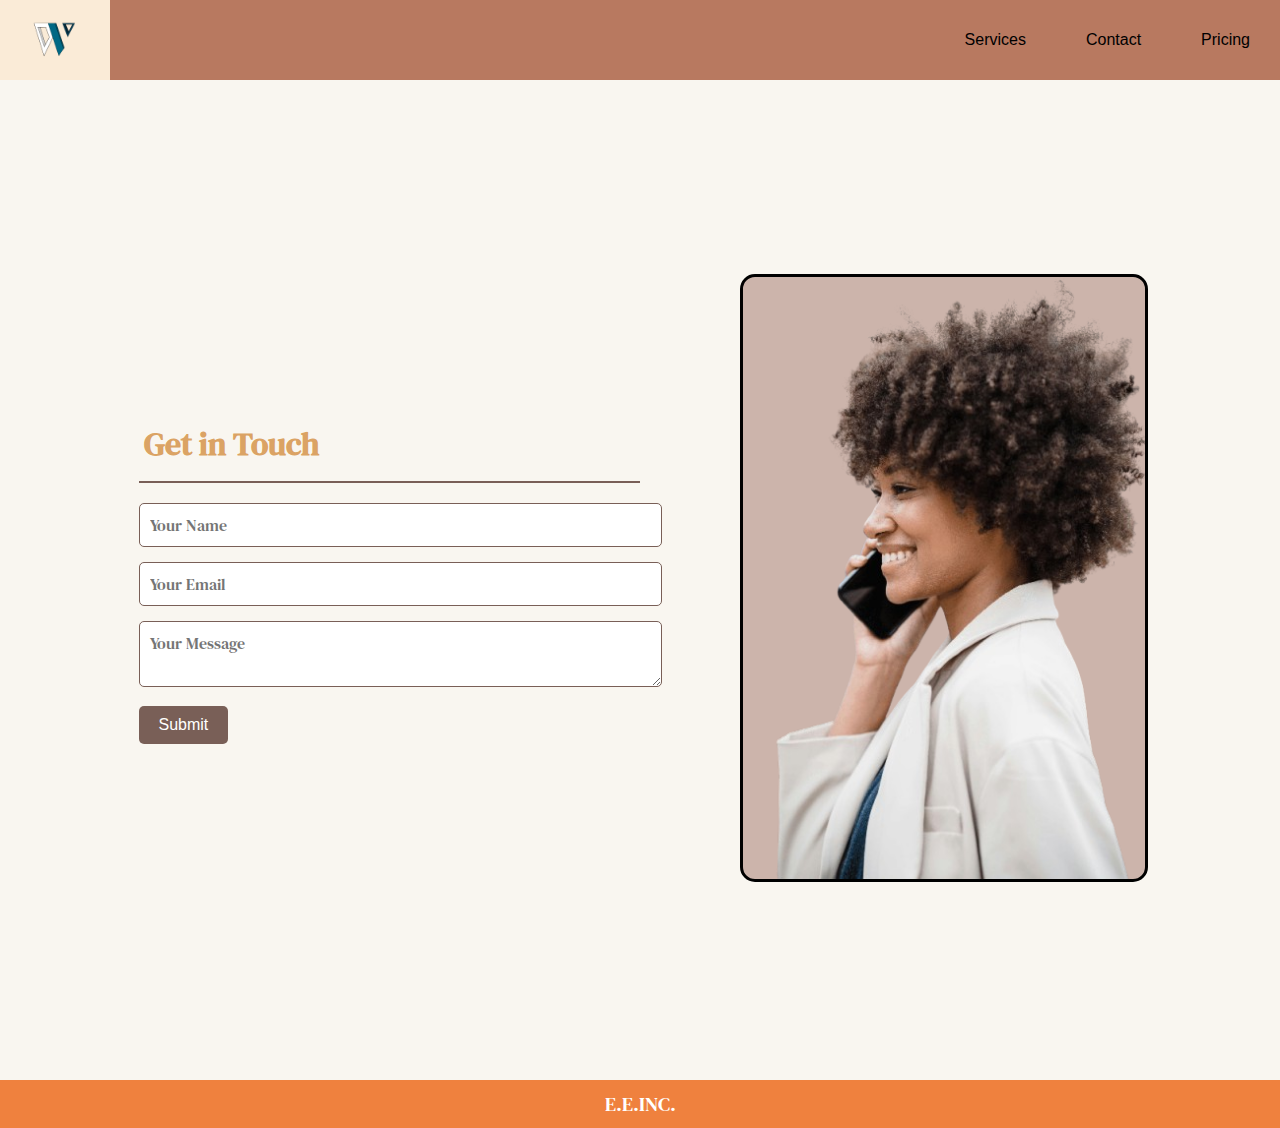
<file: contact.html>
<!DOCTYPE html>
<html lang="en">
<head>
    <meta charset="UTF-8">
    <link rel="shortcut icon" type="x-icon" href="wedgo-icon.png">
    <meta name="viewport" content="width=device-width, initial-scale=1.0">
    <title>Wedgo</title>
    <link rel="stylesheet" href="contact_style.css">
     <!-- Google Analytics -->
     <script async src="https://www.googletagmanager.com/gtag/js?id=G-HJM5YBPDM3"></script>
     <script>
       window.dataLayer = window.dataLayer || [];
       function gtag() { dataLayer.push(arguments); }
       gtag('js', new Date());
       gtag('config', 'G-HJM5YBPDM3');
     </script>
     <!--Typograpy-->
     <style>
      @import url('https://fonts.googleapis.com/css2?family=DM+Serif+Text:ital@0;1&family=Merriweather:ital,wght@0,300;0,400;0,700;0,900;1,300;1,400;1,700;1,900&family=Monoton&display=swap');
      </style>
</head>
  
  
<body>

  <!-- Chatbox Ai Section -->

<script type="text/javascript">
  (function(d, t) {
      var v = d.createElement(t), s = d.getElementsByTagName(t)[0];
      v.onload = function() {
        window.voiceflow.chat.load({
          verify: { projectID: '6779795a085a2f58600db888' },
          url: 'https://general-runtime.voiceflow.com',
          versionID: 'production'
        });
      }
      v.src = "https://cdn.voiceflow.com/widget-next/bundle.mjs"; v.type = "text/javascript"; s.parentNode.insertBefore(v, s);
  })(document, 'script');
</script>

  <!-- Header Section -->
  <header class="header">
    <div>
      
      </a>
      <nav>
        <ul class="sidebar">
            <li onclick="hideSidebar()"><a href="#"><svg xmlns="http://www.w3.org/2000/svg" height="24px" viewBox="0 -960 960 960" width="24px" fill="#5f6368"><path d="m256-200-56-56 224-224-224-224 56-56 224 224 224-224 56 56-224 224 224 224-56 56-224-224-224 224Z"/></svg></a></li>
            <li><a href="services.html">Services</a></li>
            <li><a href="contact.html">Contact</a></li>
            <li><a href="price.html">Pricing</a></li>
        </ul>
        <ul>
            <li><a href="index.html"><img src="wedgo-icon.png" alt="WEDGO" height="50" width="50"></a></li>
            <li class="hideOnMobile"><a href="services.html">Services</a></li>
            <li class="hideOnMobile"><a href="contact.html">Contact</a></li>
            <li class="hideOnMobile"><a href="price.html">Pricing</a></li>
            <li class="menu-button" onclick="showSidebar()"><a href="#"><svg xmlns="http://www.w3.org/2000/svg" height="24px" viewBox="0 -960 960 960" width="24px" fill="#5f6368"><path d="M120-240v-80h720v80H120Zm0-200v-80h720v80H120Zm0-200v-80h720v80H120Z"/></svg></a></li>
        </ul>
    </nav>

    <script>
        function showSidebar(){
            const sidebar = document.querySelector('.sidebar')
            sidebar.style.display = 'flex'
        }
        function hideSidebar(){
            const sidebar = document.querySelector('.sidebar')
            sidebar.style.display = 'none'
        }
    </script>
    </div>
  </header>

    <!-- Contact Section -->
    <section class="contact_section">
      <div class="container">
        <div class="contact_container">
          <!-- Contact Form -->
          <div class="contact-left">
            <h2>Get in Touch</h2>
            <hr>
            <form action="https://api.web3forms.com/submit" method="POST">
              <input type="hidden" name="access_key" value="c6f253dd-abf4-4383-a4c8-3af47e152817">
              <input type="text" name="name" placeholder="Your Name" class="contact-inputs" required>
              <input type="email" name="email" placeholder="Your Email" class="contact-inputs" required>
              <textarea name="message" placeholder="Your Message" class="contact-inputs" required></textarea>
              <button type="submit" class="submit-btn">Submit</button>
            </form>
          </div>
          <!-- Contact Image -->
          <div class="contact-right">
            <img src="Black model.png" alt="Neural Network Illustration" class="contact-img">
          </div>
        </div>
      </div>
    </section>

    <!-- Footer Section -->
    <footer class="footer">
      <p class="p_footer">E.E.INC.</p>
  </footer>
</body>
</html>
</file>
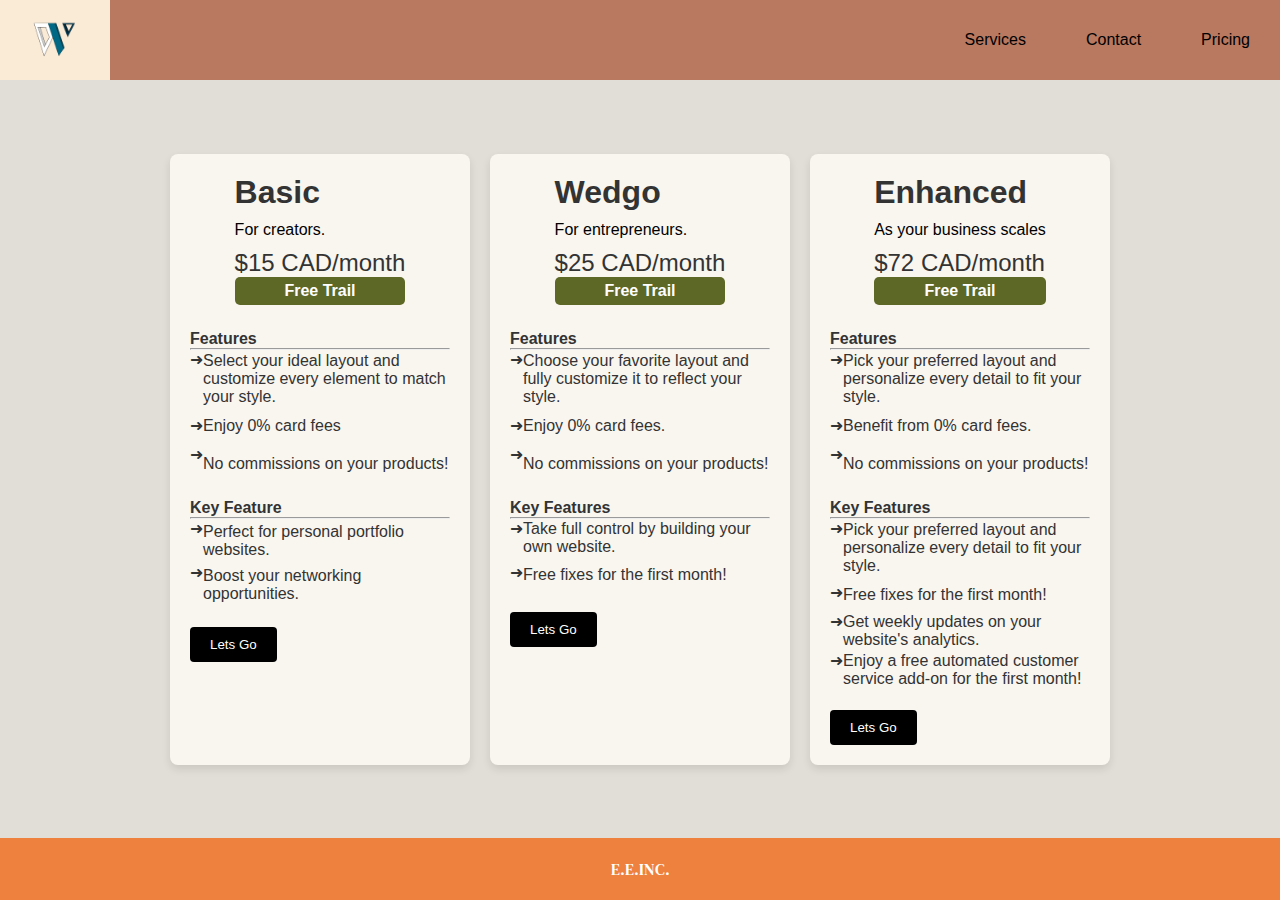
<file: price.html>
<!DOCTYPE html>
<html lang="en">
    <head>
        <meta charset="UTF-8">
        <link rel="shortcut icon" type="x-icon" href="wedgo-icon.png">
        <meta name="viewport" content="width=device-width, initial-scale=1.0">
        <title>Wedgo</title>
        <link rel="stylesheet" href="price_style.css">
        <script type="application/ld+json">
          {
            "@context": "http://schema.org",
            "@type": "Organization",
            "url": "https://www.wedgo.ca",
            "logo": "https://www.wedgo.ca/wedgo-icon.png"
          }
        </script>
        <!-- Google Analytics -->
        <script async src="https://www.googletagmanager.com/gtag/js?id=G-HJM5YBPDM3"></script>
        <script>
          window.dataLayer = window.dataLayer || [];
          function gtag() { dataLayer.push(arguments); }
          gtag('js', new Date());
          gtag('config', 'G-HJM5YBPDM3');
        </script>
        <head>
          <!-- Open Graph meta tags -->
          <meta property="og:title" content="Wedgo" />
          <meta property="og:description" content="Website building service" />
          <meta property="og:image" content="wedgo-icon.png"/>
          <meta property="og:url" content="wedgo-icon.png"/>
      </head>
        <!--Caligraphy-->
        <style>
            @import url('https://fonts.googleapis.com/css2?family=DM+Serif+Text:ital@0;1&family=Monoton&display=swap');
            </style>
      
      </head>
      <body>
        
        <!-- Chatbox Ai Section -->

<script type="text/javascript">
  (function(d, t) {
      var v = d.createElement(t), s = d.getElementsByTagName(t)[0];
      v.onload = function() {
        window.voiceflow.chat.load({
          verify: { projectID: '6779795a085a2f58600db888' },
          url: 'https://general-runtime.voiceflow.com',
          versionID: 'production'
        });
      }
      v.src = "https://cdn.voiceflow.com/widget-next/bundle.mjs"; v.type = "text/javascript"; s.parentNode.insertBefore(v, s);
  })(document, 'script');
</script>
        <!-- Header Section -->
        <header class="header">
          <div>
            
            </a>
            <nav>
              <ul class="sidebar">
                  <li onclick="hideSidebar()"><a href="#"><svg xmlns="http://www.w3.org/2000/svg" height="24px" viewBox="0 -960 960 960" width="24px" fill="#5f6368"><path d="m256-200-56-56 224-224-224-224 56-56 224 224 224-224 56 56-224 224 224 224-56 56-224-224-224 224Z"/></svg></a></li>
                  <li><a href="services.html">Services</a></li>
                  <li><a href="contact.html">Contact</a></li>
                  <li><a href="price.html">Pricing</a></li>
              </ul>
              <ul>
                  <li><a href="index.html"><img src="wedgo-icon.png" alt="WEDGO" height="50" width="50"></a></li>
                  <li class="hideOnMobile sqrs"><a href="services.html">Services</a></li>
                  <li class="hideOnMobile sqrs"><a href="contact.html">Contact</a></li>
                  <li class="hideOnMobile sqrs"><a href="price.html">Pricing</a></li>
                  <li class="menu-button" onclick="showSidebar()"><a href="#"><svg xmlns="http://www.w3.org/2000/svg" height="24px" viewBox="0 -960 960 960" width="24px" fill="#5f6368"><path d="M120-240v-80h720v80H120Zm0-200v-80h720v80H120Zm0-200v-80h720v80H120Z"/></svg></a></li>
              </ul>
          </nav>
      
          <script>
              function showSidebar(){
                  const sidebar = document.querySelector('.sidebar')
                  sidebar.style.display = 'flex'
              }
              function hideSidebar(){
                  const sidebar = document.querySelector('.sidebar')
                  sidebar.style.display = 'none'
              }
          </script>
          </div>
        </header>

    <div class="pricing-container">
        <!--
        <div class="pricing-header">
            <button class="toggle-btn">Pay monthly</button>
            <button class="toggle-btn yearly">Pay yearly (save 25%)</button>
        </div>
                -->

        <div class="pricing-cards">

            <!-- Basic Plan -->
            <div class="card">
                <div class="header">
                    <h2 class="card-title">Basic</h2>   
                    <p>For creators.</p>
                    <span class="price">$15 CAD/month</span>
                    <p class="offer" style="
                    padding-right: 5px;
                    padding-left: 5px;
                    padding-top: 5px;
                    padding-bottom: 5px;
                    text-align: center;">Free Trail</p>
                </div>
                <div class="content">
                    <h4>Features</h4>
                    <hr>
                    <ul>
                        <li><span style="margin-bottom: 39px;">&#x279C;</span> Select your ideal layout and customize every element to match your style.</li>
                        <li><span style="margin-top: 8px;">&#x279C;</span> Enjoy 0% card fees</li>
                        <li><span style="margin-bottom: 20px;">&#x279C;</span> No commissions on your products!</li>
                    </ul>
                    <h4>Key Feature</h4>
                    <hr>
                    <ul>
                        <li><span style="margin-bottom: 25px;">&#x279C;</span> Perfect for personal portfolio websites.</li>
                        <li><span style="margin-bottom: 25px;">&#x279C;</span> Boost your networking opportunities.</li>
                       <!---- <li>24/7 chat support</li>
                        <li>Localized global selling (3 markets)</li>
                        <li>POS Lite</li>-->
                    </ul>
                    <button class="try-btn"><a class="payment" href="https://buy.stripe.com/14kcQM9yF36G6QwdQR">Lets Go</a></button>
                </div>
            </div>

            <!-- Wedgo Plan -->
            <div class="card">
                <div class="header">
                    <h2 class="card-title">Wedgo</h2>
                    <p>For entrepreneurs.</p>
                    <span class="price">$25 CAD/month</span>
                    <p class="offer" style="
                    padding-right: 5px;
                    padding-left: 5px;
                    padding-top: 5px;
                    padding-bottom: 5px;
                    text-align: center;">Free Trail</p>
                </div>
                <div class="content">
                    <h4>Features</h4>
                    <hr>
                    <ul>
                        <li><span style="margin-bottom: 39px;">&#x279C;</span> Choose your favorite layout and fully customize it to reflect your style.</li>
                        <li><span style="margin-top: 8px;">&#x279C;</span> Enjoy 0% card fees.</li>
                        <li><span style="margin-bottom: 20px;">&#x279C;</span> No commissions on your products!</li>
                    </ul>
                    <h4>Key Features</h4>
                     <hr>
                    <ul>
                        <li><span style="margin-bottom: 20px;">&#x279C;</span> Take full control by building your own website.</li>
                        <li><span style="margin-top: 5px;">&#x279C;</span> Free fixes for the first month!</li>
                       <!-- <li>24/7 chat support</li>
                        <li>Localized global selling (3 markets)</li>
                        <li>5 additional staff accounts</li>
                        <li>POS Lite</li> -->
                    </ul>
                    <button class="try-btn"><a class="payment" href="https://buy.stripe.com/6oE4kg4el22C1wcfZ0">Lets Go</a></button>
                </div>
            </div>

            <!-- Enhanced Plan -->
            <div class="card">
                <div class="header">
                    <h2 class="card-title">Enhanced</h2>                
                    <p>As your business scales</p>
                    <span class="price">$72 CAD/month</span>
                    <p class="offer" style="
                    padding-right: 5px;
                    padding-left: 5px;
                    padding-top: 5px;
                    padding-bottom: 5px;
                    text-align: center;">Free Trail</p>
                </div>
                <div class="content">
                    <h4>Features</h4>
                    <hr>
                    <ul>
                        <li><span style="margin-bottom: 39px;">&#x279C;</span> Pick your preferred layout and personalize every detail to fit your style.</li>
                        <li><span style="margin-top: 8px;">&#x279C;</span> Benefit from 0% card fees.</li>
                        <li><span style="margin-bottom: 20px;">&#x279C;</span> No commissions on your products!</li>
                    </ul>
                    <h4>Key Features</h4>
                    <hr>
                    <ul>
                        <li><span style="margin-bottom: 40px;">&#x279C;</span> Pick your preferred layout and personalize every detail to fit your style.</li>
                        <li><span style="margin-top: 5px;">&#x279C;</span> Free fixes for the first month!</li>
                        <li><span style="margin-bottom: 20px;">&#x279C;</span> Get weekly updates on your website's analytics.</li>
                        <li><span style="margin-bottom: 20px;">&#x279C;</span> Enjoy a free automated customer service add-on for the first month!</li>
                       <!---- <li>15 additional staff accounts</li>
                        <li>10x checkout capacity</li>
                        <li>POS Lite</li>-->
                    </ul>
                    <button class="try-btn"><a class="payment" href="https://buy.stripe.com/dR6dUQ4eldLk1wc4gj">Lets Go</a></button>
                </div>
            </div>
        </div>  

    </div>
    <div class="add-ons">
     
    </div>
    <!-- Footer -->
    <footer class="footer">
        <p class="p_footer">E.E.INC.</p>
    </footer>
</body>
</html>
</file>
<file: contact_style.css>
/* Variables */
:root{
  --clr-1st: #F9F6F0;
  --clr-2nd: #a0736681;
  --clr-3rd: #795F57;
  --clr-4th: #EF813E;
  --text-footer: #ffffff;
  --main-text: "DM Serif Text", serif ;
}
/* General Styles */
*{
  margin: 0;
  padding: 0;
}
body {
  font-family: 'Arial', sans-serif;
  margin: 0;
  padding: 0;
  background-color: #ffffff2c;
  min-height: 100vh;
 
}
  
  .container {
    width: 85%;
    margin: 0 auto;
  }
  
  /* Header Section */
  nav{
    background-color: rgb(184, 121, 96);
    box-shadow: 3px 3px 5px rgba(rgb(35, 62, 179), rgb(18, 41, 114), rgb(30, 5, 88), alpha);
  }
  nav ul{
    width: 100%;
    list-style: none;
    display: flex;
    justify-content: flex-end;
    align-items: center;
  
  }
  nav li{
    height: 80px;
  
  }
  nav a{
    height: 100%;
    padding: 0 30px;
    text-decoration: none;
    display: flex;
    align-items: center;
    color: black;
    transition: ease 0.5s;
  }
  nav a:hover{
    background-color: antiquewhite;
  }
  nav li:first-child{
    margin-right: auto;
  
  }
  .sidebar{
    position: fixed;
    top: 0;
    right: 0;
    height: 100vh;
    width: 250px;
    z-index: 999;
    background-color: rgba(240, 248, 255, 0.418);
    backdrop-filter: blur(10px);
    box-shadow: -10px 0 10px rgba(0, 0, 0, 0.1) ;
    display: none;
    flex-direction: column;
    align-items: flex-start;
    justify-content: flex-start;
  
  
  }
  .sidebar li{
    width: 100%;
  }
  .sidebar a{
    width: 100%;
  }
  .menu-button{
  display: none;
  }
  
  @media(max-width: 800px){
  .hideOnMobile{
    display: none;
  }
  .menu-button{
    display: block;
  }
  }
  @media( max-width: 400px){
    .sidebar{
        width:100%;
    }
  }
  
  /* Contact Section */
  .contact_section {
    display: flex;
  justify-content: space-between;
  align-items: center;
  padding: 50px;
  /*background-image:url(green\ eatery.jpg);*/
  background-color: var(--clr-1st);
  min-height: 100vh;
  };
  .bg-img{
    display: none;
    z-index: 999;
  }
  @media(max-width:400px ){
    .contact_section {
    display: flex;
    justify-content: space-between;
    align-items: center;
    padding: 50px;
    background-image: url(bamboo-bg.jpg);
    min-height: 100vh;
  }
 
}
  .contact_container {
    display: flex;
    justify-content: space-between;
    align-items: center;
    gap: 20px;
  }
  
  .contact-left {
    flex-basis: 50%;
    
  }
  .conteact-left, h2{
    background-color: transparent;
    font-family: var(--main-text);
    padding:5px;
    border-radius: 5px;
    width: 40%;
  }
  @media(min-width: 1750px){
    .conteact-left, h2{
      background-color: #0000009d;
      padding:5px;
      border-radius: 5px;
      width: 100%;
      text-align: center;
    }
  }
    
  
  
  .contact-left h2 {
    font-size: 2rem;
    margin-bottom: 10px;
    color: #d38d3dce;
  }
  
  .contact-left hr {
    margin-bottom: 20px;
    border: 1px solid var(--clr-3rd);
  }
  
  .contact-inputs {
    font-family: var(--main-text);
    width: 100%;
    padding: 10px;
    margin-bottom: 15px;
    border: 1px solid var(--clr-3rd);
    border-radius: 5px;
    font-size: 1rem;
  }
  
  .submit-btn {
    background-color: var(--clr-3rd);
    color: white;
    padding: 10px 20px;
    border: none;
    border-radius: 5px;
    cursor: pointer;
    font-size: 1rem;
    transition: 0.5s;
  }
  
  .submit-btn:hover {
    background-color: #50301e;
  }
  
  /* Contact Image */
  .contact-right {
    flex-basis: 40%;
    
  }
  
  .contact-img {
    max-width: 100%;
    height: auto;
    border-radius: 15px;
    border: solid;
    background-color: var(--clr-2nd);
  }
  @media(max-width: 700px){
    .contact-img {
     display: none;
    }
    .contact-right {
      flex-basis: 0%;
      
    }
    /* contact info mobile */
    .contact-left {
      flex-basis: 100%;
    }
    
    .contact-left h2 {
      font-size: 2rem;
      margin-bottom: 10px;
    }
    
    .contact-left hr {
      margin-bottom: 20px;
      border: 1px solid #003060;
    }
    
    .contact-inputs {
      width: 100%;
      padding: 10px;
      margin-bottom: 15px;
      border: 1px solid #ccc;
      border-radius: 5px;
      font-size: 1rem;
    }
    
    .submit-btn {
      background-color: #003060;
      color: white;
      padding: 10px 20px;
      border: none;
      border-radius: 5px;
      cursor: pointer;
      font-size: 1rem;
    }
    
    .submit-btn:hover {
      background-color: #164d77;
    }
  } 
  
  /* Footer Section */
  .footer {
    background-color: var(--clr-4th);
    color: var(--text-footer);
    text-align: center;
    padding: 10px;
    font-size: 20px;
    font-family: var(--main-text);
}
</file>
<file: price_style.css>
/*Color variables*/
:root{
  --clr-bk: #E9DAC4; /*The most notable color in magnitude*/
  --clr-second: #ffffff;
  --clr-third: #F9F6F0;
  --clr-min: #5E6826;
  --nav: rgb(184, 121, 96);
  --clr-footer: #EF813E;
  
}
/* General Styles */
*{
    margin: 0;
    padding: 0;
    box-sizing: border-box;
    
  }
  
  body {
    font-family: Arial, sans-serif;
    color: #333;
    margin: 0;
    display: flex;
    flex-direction: column;
    min-height: 100vh; /* Ensures the body takes the full height of the viewport */
  }
/* Header */
nav{
  background-color: var(--nav);
  box-shadow: 3px 3px 5px rgba(rgb(35, 62, 179), rgb(18, 41, 114), rgb(30, 5, 88), alpha);

}
nav ul{
  width: 100%;
  list-style: none;
  display: flex;
  justify-content: flex-end;
  align-items: center;

}
nav li{
  height: 80px;

}
nav a{
  height: 100%;
  padding: 0 30px;
  text-decoration: none;
  display: flex;
  align-items: center;
  color: black;
  transition: ease 0.5s;
}
nav a:hover{
  background-color: antiquewhite;
}
nav li:first-child{
  margin-right: auto;

}
.sidebar{
  position: fixed;
  top: 0;
  right: 0;
  height: 100vh;
  width: 250px;
  z-index: 999;
  background-color: rgba(240, 248, 255, 0.418);
  backdrop-filter: blur(10px);
  box-shadow: -10px 0 10px rgba(0, 0, 0, 0.1) ;
  display: none;
  flex-direction: column;
  align-items: flex-start;
  justify-content: flex-start;


}
.sidebar li{
  width: 100%;
}
.sidebar a{
  width: 100%;
}
.menu-button{
display: none;
}

@media(max-width: 800px){
.hideOnMobile{
  display: none;
}
.menu-button{
  display: block;
}
}
@media( max-width: 400px){
  .sidebar{
      width:100%;
  }
}

/* pricing cards */

.pricing-container {
  flex: 1; /* Ensures the main content takes up remaining space */
  padding: 20px;
  display: flex;
  flex-direction: column;
  align-items: center;
  background: var(--clr-bk);

}

.pricing-cards {
  display: flex;
  flex-wrap: wrap;
  justify-content: center;
  gap: 20px;
}

.card {
  background-color: var(--clr-third);
  border-radius: 8px;
  box-shadow: 0 4px 8px rgba(0, 0, 0, 0.1);
  padding: 20px;
  max-width: 300px;
  flex: 1 1 250px;
  display: flex;
  flex-direction: column;
  align-items: center;
  transition: ease 0.5s;
  
}

.card:hover{
  background-color: var(--clr-second);
  transform: scale(1.05);
}
.card h2, .card p, .card span {
  margin-bottom: 10px;
  text-align: start;
  padding-left: 0;
}


/*word styling of card*/

.card-title{
  font-size: 2rem;
  
}
.price{
  font-size: 1.5rem;
}
p{
  color: rgb(0, 0, 0);
  font-size: 1rem;
}
.offer{
  color: #ffffff;
  font-weight: bolder;
  border-radius: 5px;
  background-color: var(--clr-min);
  text-align: center;
  justify-content: center;
}
h4{
  margin-top: 15px;
}
ul {
  list-style: none;
  padding-left: 0;
}

ul li {
  margin-bottom: 0px;
  display: flex;
  align-items: center;
}

.try-btn {
  background-color: black;
  color: white;
  padding: 10px 20px;
  border: none;
  border-radius: 4px;
  cursor: pointer;
  margin-top: 20px;
  transition: ease 0.7s;
}
.try-btn:hover {
  background-color: #be6161;
  
}
.payment{
  text-decoration: none; /* Removes the underline */
  color: inherit; /* Inherits color from the parent element */
}
@media(min-height: 800px){
  .pricing-container {
    flex: 1; /* Ensures the main content takes up remaining space */
    padding: 20px;
    display: flex;
    flex-direction: column;
    align-items: center;
    background-color: #dddad2e0;
    justify-content: center;
  

  }
}


/* Footer styling */
footer {
  font-family: "DM Serif Text", serif;
  background-color: var(--clr-footer);
  color: rgb(255, 255, 255);
  padding: 20px;
  text-align: center;
  position: relative;
  bottom: 0;
  width: 100%;
}
.p_footer{
  color: white;
  
}
</file>
